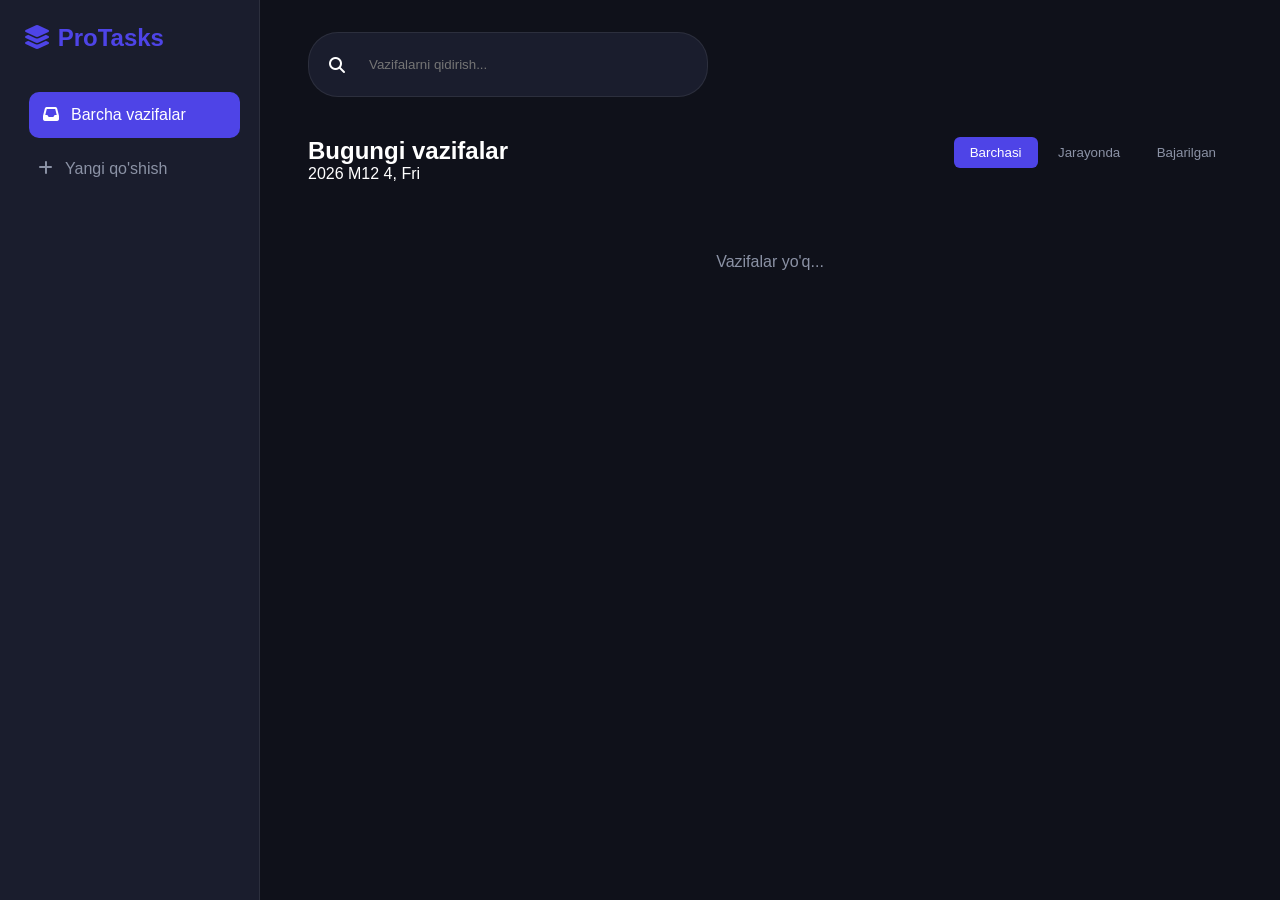
<file: index.html>
<!DOCTYPE html>
<html lang="uz" data-theme="dark">

<head>
    <meta charset="UTF-8">
    <meta name="viewport" content="width=device-width, initial-scale=1.0">
    <title>Pro Tasks | Dashboard</title>
    <link rel="stylesheet" href="style.css">
    <link rel="stylesheet" href="https://cdnjs.cloudflare.com/ajax/libs/font-awesome/6.4.0/css/all.min.css">
</head>

<body class="page-transition">
    <div class="app-container">
        <aside class="sidebar slide-in-left">
            <div class="logo">
                <i class="fa-solid fa-layer-group"></i> <span>ProTasks</span>
            </div>
            <nav class="nav-menu">
                <a href="index.html" class="nav-item active"><i class="fa-solid fa-inbox"></i> Barcha vazifalar</a>
                <a href="create.html" class="nav-item"><i class="fa-solid fa-plus"></i> Yangi qo'shish</a>
            </nav>
        </aside>

        <main class="main-content fade-in-up">
            <header class="topbar">
                <div class="search-box">
                    <i class="fa-solid fa-search"></i>
                    <input type="text" id="searchInput" placeholder="Vazifalarni qidirish...">
                </div>
            </header>

            <section class="dashboard-header">
                <div>
                    <h1>Bugungi vazifalar</h1>
                    <p class="subtitle" id="dateDisplay">Sana yuklanmoqda...</p>
                </div>
                <div class="filter-group">
                    <button class="filter-btn active" data-filter="all">Barchasi</button>
                    <button class="filter-btn" data-filter="pending">Jarayonda</button>
                    <button class="filter-btn" data-filter="completed">Bajarilgan</button>
                </div>
            </section>

            <div class="task-container" id="taskList">
                <!-- Vazifalar JS orqali chiqadi -->
            </div>
        </main>
    </div>
    <script src="app.js"></script>
</body>

</html>
</file>
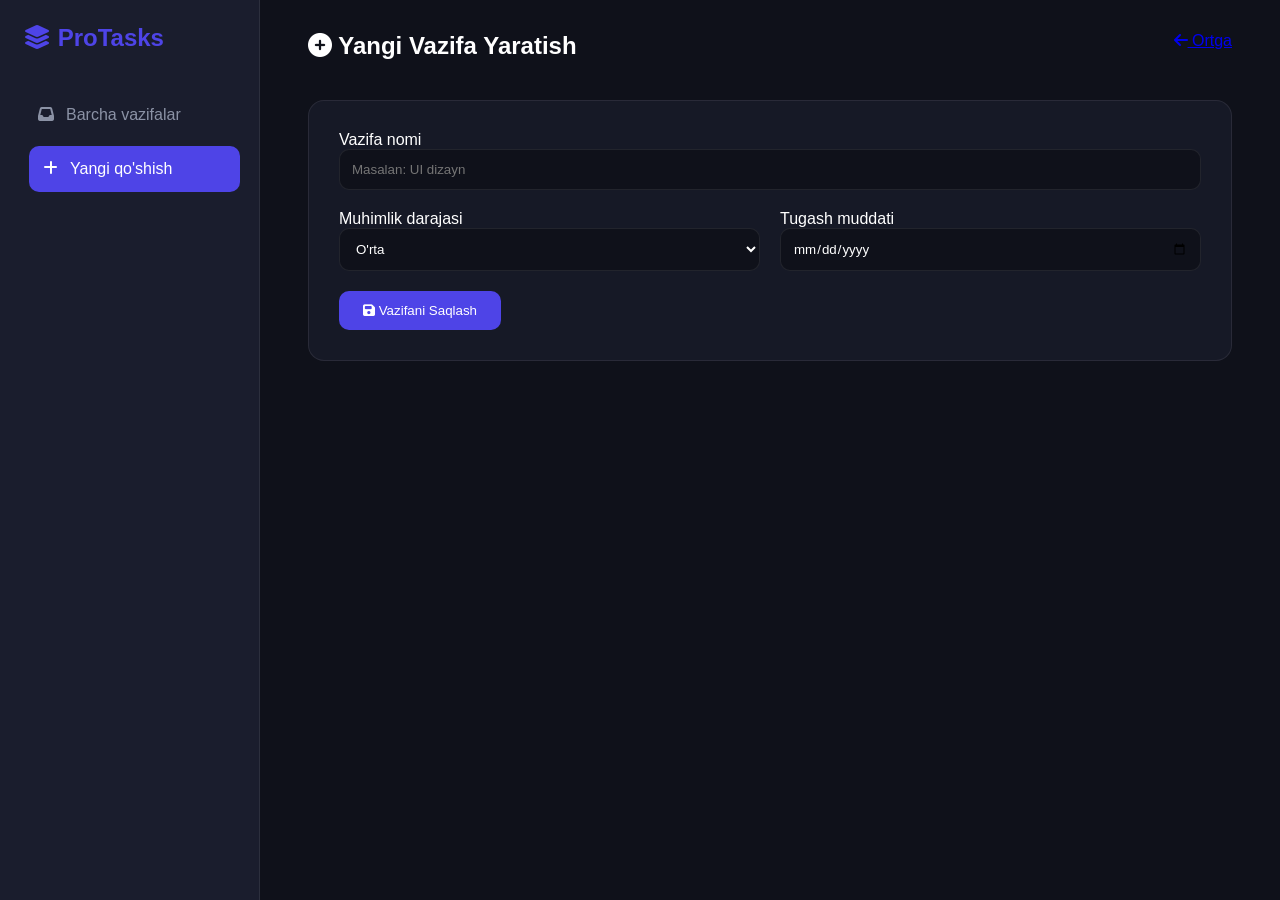
<file: create.html>
<!DOCTYPE html>
<html lang="uz" data-theme="dark">

<head>
    <meta charset="UTF-8">
    <meta name="viewport" content="width=device-width, initial-scale=1.0">
    <title>Yangi Vazifa | Pro Tasks</title>
    <link rel="stylesheet" href="style.css">
    <link rel="stylesheet" href="https://cdnjs.cloudflare.com/ajax/libs/font-awesome/6.4.0/css/all.min.css">
</head>

<body class="page-transition">
    <div class="app-container">
        <aside class="sidebar slide-in-left">
            <div class="logo">
                <i class="fa-solid fa-layer-group"></i> <span>ProTasks</span>
            </div>
            <nav class="nav-menu">
                <a href="index.html" class="nav-item"><i class="fa-solid fa-inbox"></i> Barcha vazifalar</a>
                <a href="create.html" class="nav-item active"><i class="fa-solid fa-plus"></i> Yangi qo'shish</a>
            </nav>
        </aside>

        <main class="main-content fade-in-up">
            <header class="topbar">
                <h2><i class="fa-solid fa-plus-circle"></i> Yangi Vazifa Yaratish</h2>
                <a href="index.html" class="back-btn"><i class="fa-solid fa-arrow-left"></i> Ortga</a>
            </header>

            <section class="form-section">
                <form id="taskForm" class="glass-panel">
                    <div class="form-group">
                        <label>Vazifa nomi</label>
                        <input type="text" id="taskTitle" required placeholder="Masalan: UI dizayn" autocomplete="off">
                    </div>
                    <div class="form-row">
                        <div class="form-group">
                            <label>Muhimlik darajasi</label>
                            <select id="taskPriority">
                                <option value="low">Past</option>
                                <option value="medium" selected>O'rta</option>
                                <option value="high">Yuqori</option>
                            </select>
                        </div>
                        <div class="form-group">
                            <label>Tugash muddati</label>
                            <input type="date" id="taskDeadline" required>
                        </div>
                    </div>
                    <div class="form-actions">
                        <button type="submit" class="btn-primary ripple">
                            <i class="fa-solid fa-save"></i> Vazifani Saqlash
                        </button>
                    </div>
                </form>
            </section>
        </main>
    </div>
    <script src="app.js"></script>
</body>

</html>
</file>
<file: style.css>
:root {
    --bg-main: #0f111a;
    --bg-secondary: #1a1d2d;
    --bg-glass: rgba(26, 29, 45, 0.7);
    --border-color: rgba(255, 255, 255, 0.08);
    --text-main: #ffffff;
    --text-muted: #8b92a5;
    --primary: #4e44e7;
    --success: #10b981;
    --transition: all 0.3s ease;
}

* {
    margin: 0;
    padding: 0;
    box-sizing: border-box;
    font-family: 'Segoe UI', sans-serif;
}

body {
    background-color: var(--bg-main);
    color: var(--text-main);
    height: 100vh;
    overflow: hidden;
}

.page-transition {
    animation: fadeIn 0.5s ease-out;
}

.app-container {
    display: flex;
    height: 100vh;
}

.sidebar {
    width: 260px;
    background: var(--bg-secondary);
    padding: 24px;
    border-right: 1px solid var(--border-color);
}

.logo {
    font-size: 24px;
    font-weight: bold;
    color: var(--primary);
    margin-bottom: 40px;
}

.nav-item {
    display: flex;
    gap: 12px;
    padding: 14px;
    color: var(--text-muted);
    text-decoration: none;
    border-radius: 10px;
    transition: var(--transition);
    margin-bottom: 8px;
}

.nav-item:hover,
.nav-item.active {
    background: var(--primary);
    color: #fff;
    transform: translateX(5px);
}

.main-content {
    flex: 1;
    padding: 32px 48px;
    overflow-y: auto;
}

.topbar {
    display: flex;
    justify-content: space-between;
    margin-bottom: 40px;
}

.search-box {
    display: flex;
    align-items: center;
    background: var(--bg-secondary);
    padding: 12px 20px;
    border-radius: 30px;
    width: 400px;
    border: 1px solid var(--border-color);
}

.search-box input {
    background: none;
    border: none;
    color: white;
    outline: none;
    margin-left: 12px;
    width: 100%;
}

.dashboard-header {
    display: flex;
    justify-content: space-between;
    margin-bottom: 30px;
}

.filter-btn {
    background: none;
    border: none;
    color: var(--text-muted);
    padding: 8px 16px;
    cursor: pointer;
    border-radius: 6px;
    transition: var(--transition);
}

.filter-btn.active {
    background: var(--primary);
    color: white;
}

.task-card {
    background: var(--bg-glass);
    border: 1px solid var(--border-color);
    padding: 20px;
    border-radius: 16px;
    display: flex;
    gap: 20px;
    margin-bottom: 16px;
    animation: slideUp 0.4s ease-out;
}

.task-card.completed {
    opacity: 0.6;
}

.task-card.completed .task-title {
    text-decoration: line-through;
}

.glass-panel {
    background: var(--bg-glass);
    padding: 30px;
    border-radius: 16px;
    border: 1px solid var(--border-color);
}

.form-group {
    margin-bottom: 20px;
}

.form-row {
    display: grid;
    grid-template-columns: 1fr 1fr;
    gap: 20px;
}

input,
select {
    width: 100%;
    padding: 12px;
    background: var(--bg-main);
    border: 1px solid var(--border-color);
    color: white;
    border-radius: 10px;
}

.btn-primary {
    background: var(--primary);
    color: white;
    padding: 12px 24px;
    border: none;
    border-radius: 10px;
    cursor: pointer;
}

@keyframes fadeIn {
    from {
        opacity: 0;
    }

    to {
        opacity: 1;
    }
}

@keyframes slideInLeft {
    from {
        transform: translateX(-50px);
        opacity: 0;
    }

    to {
        transform: translateX(0);
        opacity: 1;
    }
}

@keyframes slideUp {
    from {
        transform: translateY(20px);
        opacity: 0;
    }

    to {
        transform: translateY(0);
        opacity: 1;
    }
}

.slide-in-left {
    animation: slideInLeft 0.6s ease-out;
}

.fade-in-up {
    animation: slideUp 0.6s ease-out;
}
</file>
